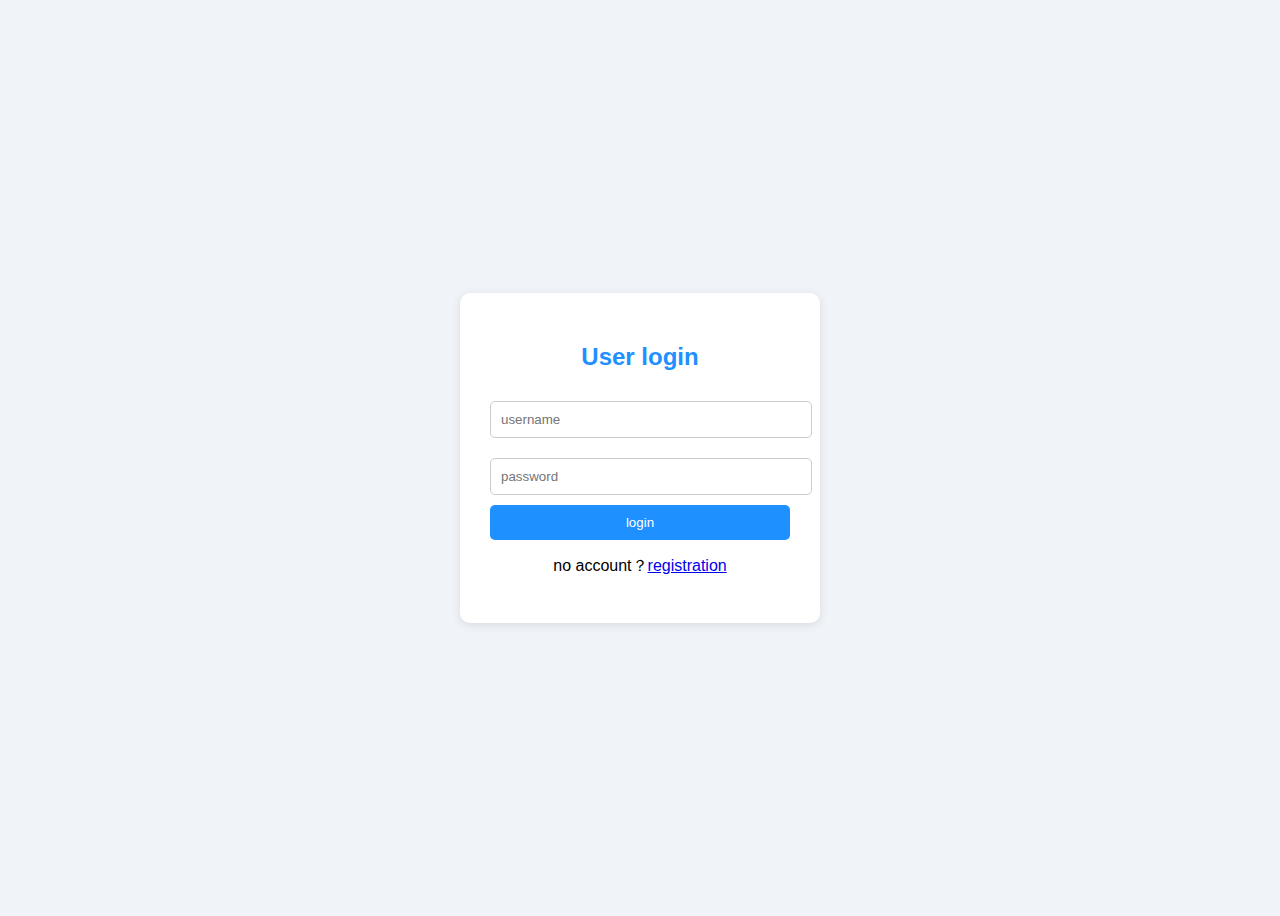
<file: index.html>
<!DOCTYPE html>
<html lang="zh">
<head>
  <meta charset="UTF-8">
  <title>System</title>
  <link rel="stylesheet" href="assets/css/style.css">
</head>
<body>
  <div class="container">
    <nav class="sidebar">
      <h2>System</h2>
      <ul>
        <li data-page="notice.html">Announcement</li>
        <li data-page="forum.html">Forum</li>
        <li data-page="rent.html">Rental</li>
        <li data-page="profile.html">Home</li>
        <li id="logout">Logout</li>
      </ul>
    </nav>
    <main class="content">
      <iframe id="main-frame" src="pages/notice.html" frameborder="0"></iframe>
    </main>
  </div>

  <script src="assets/js/app.js"></script>
  <script>
    if(!localStorage.getItem("username")){
      window.location.href = "login.html"
    }
    let username = localStorage.getItem("username")
    let id = localStorage.getItem("id")
    alert("welcome!"+username)

    let logout = document.getElementById("logout")
    logout.addEventListener("click",function(event){
      event.preventDefault();
      if(confirm("Exit?")){
        localStorage.clear()
        window.location.href = "login.html"
      }
    })
  </script>
</body>
</html>
</file>
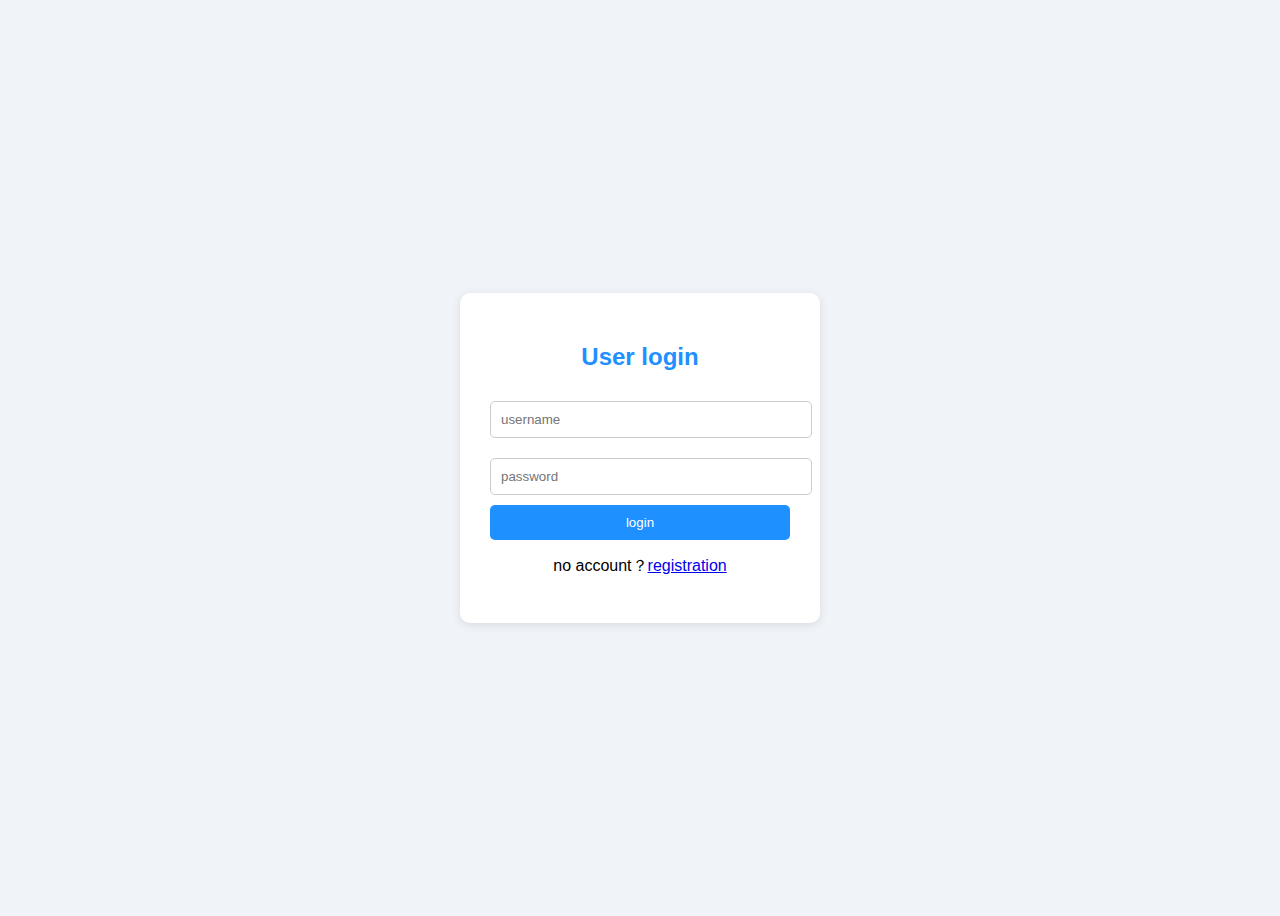
<file: login.html>
<!DOCTYPE html>
<html lang="zh">
<head>
  <meta charset="UTF-8">
  <title>login</title>
  <style>
    body {
      background-color: #f0f4f8;
      display: flex;
      align-items: center;
      justify-content: center;
      height: 100vh;
      font-family: sans-serif;
    }
    .login-box {
      background-color: white;
      padding: 30px;
      border-radius: 10px;
      box-shadow: 0 2px 10px rgba(0,0,0,0.1);
      width: 300px;
    }
    .login-box h2 {
      color: #1E90FF;
      text-align: center;
      margin-bottom: 20px;
    }
    input[type="text"],
    input[type="password"] {
      width: 100%;
      padding: 10px;
      margin: 10px 0;
      border: 1px solid #ccc;
      border-radius: 5px;
    }
    button {
      width: 100%;
      padding: 10px;
      background-color: #1E90FF;
      color: white;
      border: none;
      border-radius: 5px;
      cursor: pointer;
    }
    .register-link {
      text-align: center;
      margin-top: 10px;
    }
  </style>
  <script src="axios/axios.min.js"></script>
  <script src="config/api.js"></script>
</head>
<body>
  <div class="login-box">
    <h2>User login</h2>
    <form>
      <input id="username" type="text" placeholder="username">
      <input id="password" type="password" placeholder="password">
      <button id="login" >login</button>
    </form>
    <div class="register-link">
      <p>no account？<a href="register.html">registration</a></p>
    </div>
  </div>
  <script>
    let username = document.getElementById("username")
    let password = document.getElementById("password")
    let button = document.getElementById("login")
    button.addEventListener("click",function(event){
      event.preventDefault();
      button.innerText = "Logging..."
      const loginData = {
        username: username.value,
        password: password.value,
      };
      axios.post(API_USER.login, loginData, {
        headers: {
          'Content-Type': 'application/json'
        }
      })
      .then(response => {
        if(response.data.code === 1){
          localStorage.clear()
          localStorage.setItem("userId",response.data.data.id)
          localStorage.setItem("username",response.data.data.username)
          localStorage.setItem("role",response.data.data.role)
          window.location.href = "index.html"
        }
        else{
          alert("username or password error")
        }
      })
      .catch(error => {
        alert("service error, please wait for 10 mins")
      });
    })
    
  </script>
</body>
</html>
</file>
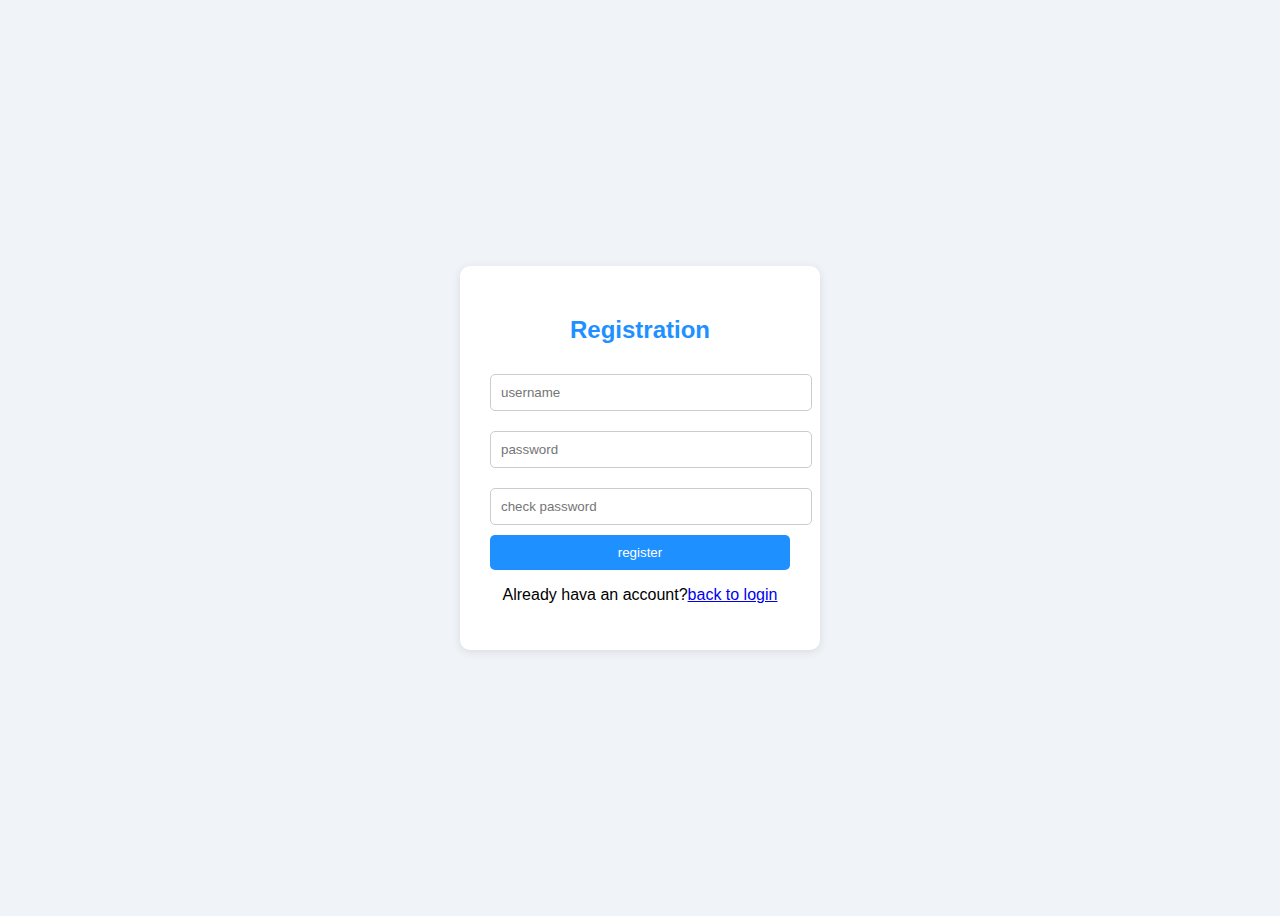
<file: register.html>
<!DOCTYPE html>
<html lang="zh">
<head>
  <meta charset="UTF-8">
  <title>registration</title>
  <style>
    body {
      background-color: #f0f4f8;
      display: flex;
      align-items: center;
      justify-content: center;
      height: 100vh;
      font-family: sans-serif;
    }
    .register-box {
      background-color: white;
      padding: 30px;
      border-radius: 10px;
      box-shadow: 0 2px 10px rgba(0,0,0,0.1);
      width: 300px;
    }
    .register-box h2 {
      color: #1E90FF;
      text-align: center;
      margin-bottom: 20px;
    }
    input {
      width: 100%;
      padding: 10px;
      margin: 10px 0;
      border: 1px solid #ccc;
      border-radius: 5px;
    }
    button {
      width: 100%;
      padding: 10px;
      background-color: #1E90FF;
      color: white;
      border: none;
      border-radius: 5px;
      cursor: pointer;
    }
    .login-link {
      text-align: center;
      margin-top: 10px;
    }
  </style>
  <script src="axios/axios.min.js"></script>
  <script src="config/api.js"></script>
</head>
<body>
  <div class="register-box">
    <h2>Registration</h2>
    <form>
      <input id="username" type="text" placeholder="username">
      <input id="pwd" type="password" placeholder="password">
      <input id="pwd-check" type="password" placeholder="check password">
      <button id="but">register</button>
    </form>
    <div class="login-link">
      <p>Already hava an account?<a href="login.html">back to login</a></p>
    </div>
  </div>
  <script type="module">
    import {isEmpty} from './utils/str.js'
    let username = document.getElementById("username")
    let pwd = document.getElementById("pwd")
    let pwdCheck = document.getElementById("pwd-check")
    let but = document.getElementById("but")
    but.addEventListener("click",function(event){
        if(isEmpty(username.value) || isEmpty(pwd.value)||isEmpty(pwdCheck.value)){
          alert("Input your username and password")
          return
        }
        if(pwd.value !== pwdCheck.value){
          alert("Please check your password")
          return
        }
        event.preventDefault();
        const data = {
          username: username.value,
          password: pwd.value,
        };
        axios.post(API_USER.register, data, {
          headers: {
            'Content-Type': 'application/json'
          }
        })
        .then(response => {
          if(response.data.code === 1){
            localStorage.clear()
            alert("Register successfully!")
            window.location.href = "login.html"
          }
          else{
            alert(response.data.message)
          }
        })
        .catch(error => {
          alert("service error, please wait for 10 mins")
        });
    })
  </script>
</body>
</html>
</file>
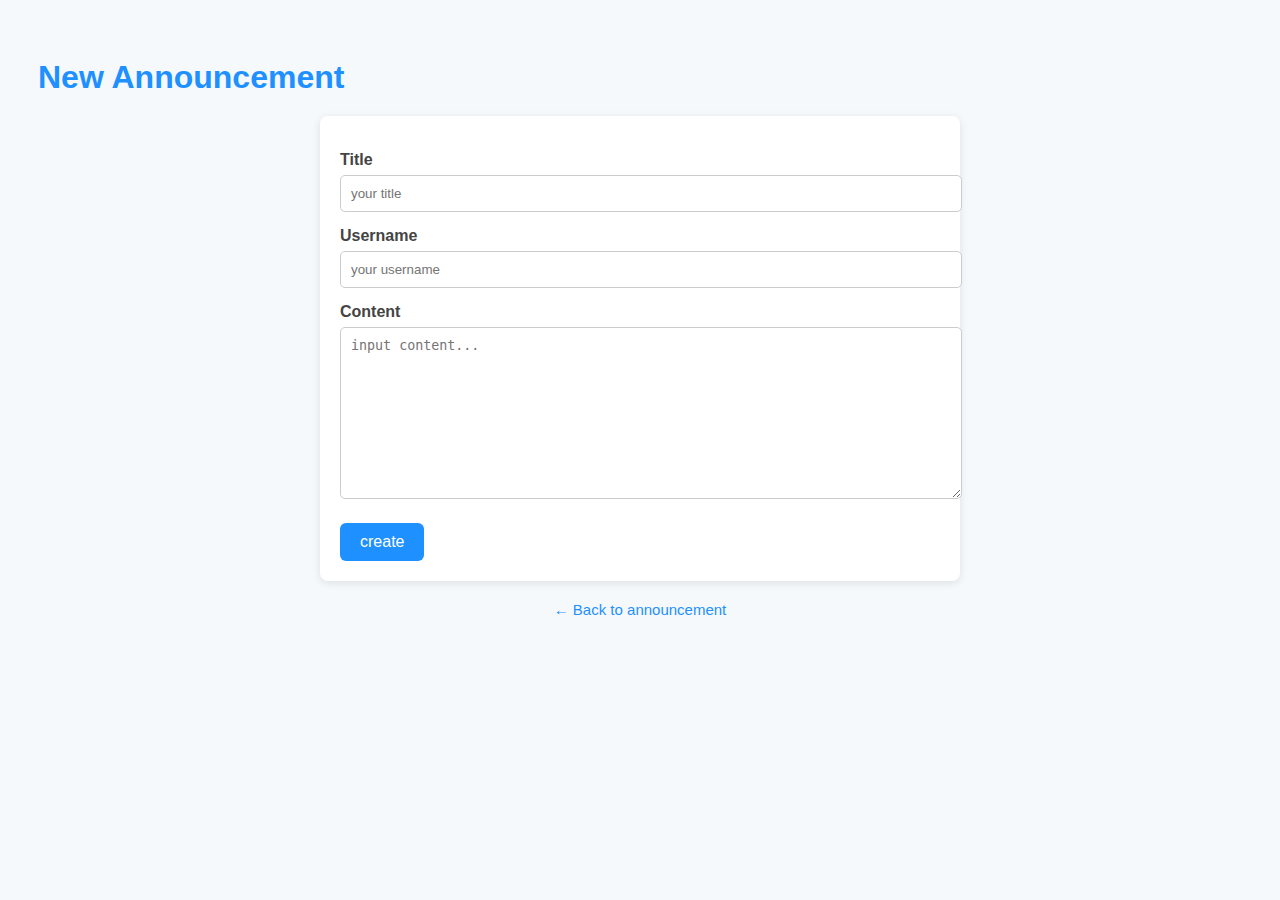
<file: pages/create_announcement.html>
<!DOCTYPE html>
<html lang="zh">
<head>
  <meta charset="UTF-8">
  <title>create announcement</title>
  <style>
    body {
      font-family: Arial, sans-serif;
      background-color: #f6f9fc;
      padding: 30px;
    }

    h1 {
      color: #1E90FF;
      margin-bottom: 20px;
    }

    form {
      background-color: #fff;
      padding: 20px;
      border-radius: 8px;
      max-width: 600px;
      margin: auto;
      box-shadow: 0 2px 8px rgba(0, 0, 0, 0.1);
    }

    label {
      display: block;
      margin-top: 15px;
      font-weight: bold;
      color: #444;
    }

    input[type="text"],
    input[type="date"],
    textarea {
      width: 100%;
      padding: 10px;
      margin-top: 6px;
      border: 1px solid #ccc;
      border-radius: 5px;
    }

    textarea {
      height: 150px;
      resize: vertical;
    }

    .submit-btn {
      margin-top: 20px;
      background-color: #1E90FF;
      color: white;
      padding: 10px 20px;
      border: none;
      border-radius: 6px;
      font-size: 16px;
      cursor: pointer;
    }

    .submit-btn:hover {
      background-color: #147acb;
    }

    .link-btn {
      display: inline-block;
      margin-top: 20px;
      font-size: 15px;
      color: #1E90FF;
      text-decoration: none;
      text-align: center;
    }

    .link-btn:hover {
      text-decoration: underline;
    }
  </style>
  <script src="../axios/axios.min.js"></script>
  <script src="../config/api.js"></script>
</head>
<body>

  <h1>New Announcement</h1>

  <form>
    <label>Title</label>
    <input id="createAnnoTitle" type="text" placeholder="your title">

    <label>Username</label>
    <input id="createAnnoUsername" type="text" placeholder="your username">
<!-- 
    <label>发布日期</label>
    <input type="date" value="2025-04-19"> -->

    <label>Content</label>
    <textarea id="createAnnoContent" placeholder="input content..."></textarea>

    <button id="createAnno" class="submit-btn">create</button>
  </form>

  <!-- 跳转按钮 -->
  <div style="text-align: center;">
    <a href="notice.html" class="link-btn">← Back to announcement</a><br>
    <!-- <a href="new_post.html" class="link-btn">📝 去发评论</a> -->
  </div>
  <script type="module">
    import {isEmpty} from '../utils/str.js'
    let createAnnoTitle = document.getElementById("createAnnoTitle")
    let createAnnoUsername = document.getElementById("createAnnoUsername")
    createAnnoUsername.value = localStorage.getItem("username")
    let createAnnoContent = document.getElementById("createAnnoContent")
    let createAnno = document.getElementById("createAnno")
    createAnno.addEventListener("click",function(event){
      event.preventDefault()
      if(isEmpty(createAnnoTitle.value)||isEmpty(createAnnoContent.value)||isEmpty(createAnnoUsername.value)){
        alert("Please complete the information.")
        return
      }
      const loginData = {
        title:createAnnoTitle.value,
        content: createAnnoContent.value,
        username: createAnnoUsername.value,
        userId: localStorage.getItem("userId")
      };
      axios.put(API_ANNOUNCEMENT.create, loginData, {
        headers: {
          'Content-Type': 'application/json'
        }
      })
        .then(response => {
        if(response.data.code === 1){
          alert("create accouncement successfully")
        }
        else{
          alert("username or password error")
        }
      })
        .catch(error => {
          alert("service error, please wait for 10 mins")
        });
      })

  </script>
</body>
</html>
</file>
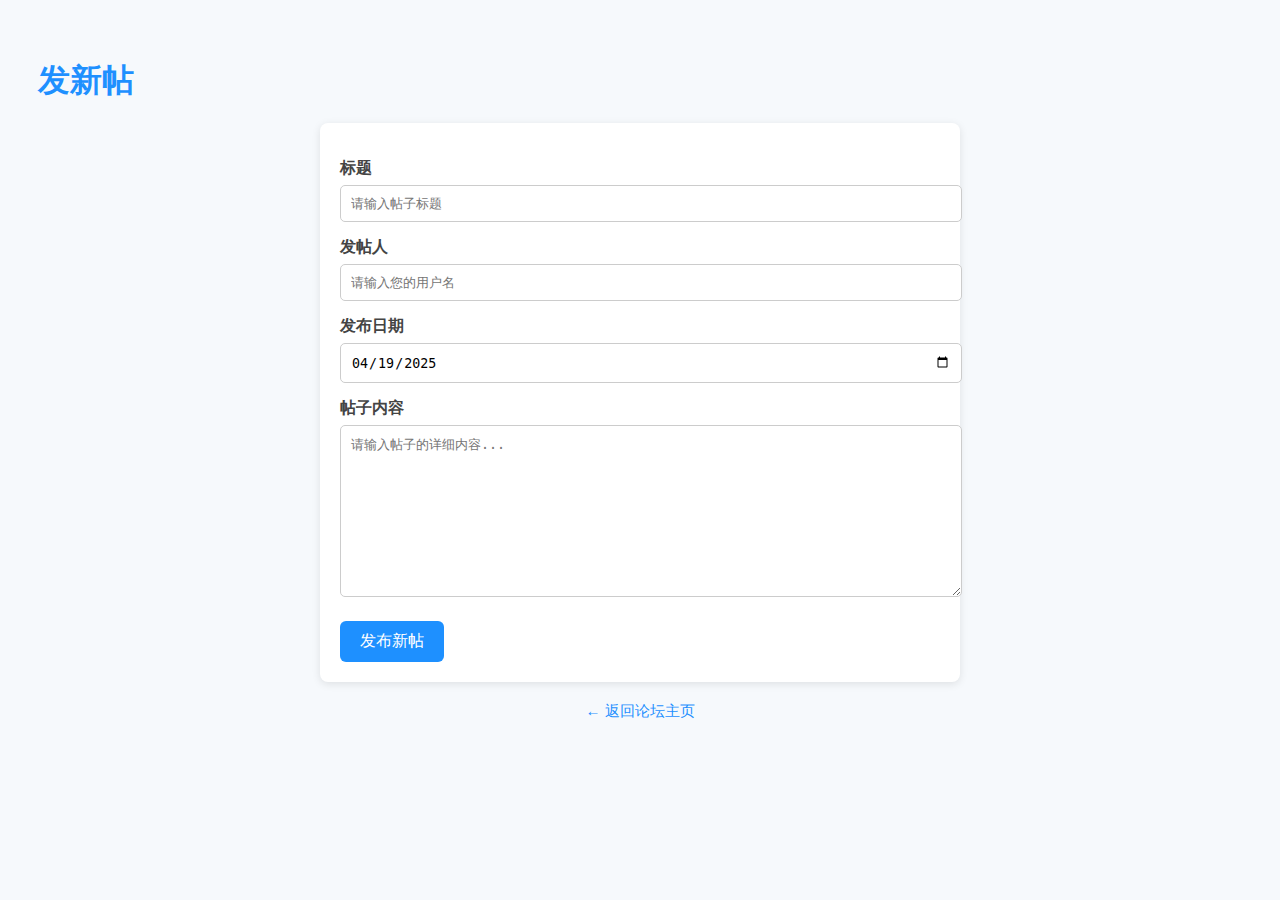
<file: pages/create_post.html>
<!DOCTYPE html>
<html lang="zh">
<head>
  <meta charset="UTF-8">
  <title>发新帖</title>
  <style>
    body {
      font-family: Arial, sans-serif;
      background-color: #f6f9fc;
      padding: 30px;
    }

    h1 {
      color: #1E90FF;
      margin-bottom: 20px;
    }

    form {
      background-color: #fff;
      padding: 20px;
      border-radius: 8px;
      max-width: 600px;
      margin: auto;
      box-shadow: 0 2px 8px rgba(0, 0, 0, 0.1);
    }

    label {
      display: block;
      margin-top: 15px;
      font-weight: bold;
      color: #444;
    }

    input[type="text"],
    input[type="date"],
    textarea {
      width: 100%;
      padding: 10px;
      margin-top: 6px;
      border: 1px solid #ccc;
      border-radius: 5px;
    }

    textarea {
      height: 150px;
      resize: vertical;
    }

    .submit-btn {
      margin-top: 20px;
      background-color: #1E90FF;
      color: white;
      padding: 10px 20px;
      border: none;
      border-radius: 6px;
      font-size: 16px;
      cursor: pointer;
    }

    .submit-btn:hover {
      background-color: #147acb;
    }

    .link-btn {
      display: inline-block;
      margin-top: 20px;
      font-size: 15px;
      color: #1E90FF;
      text-decoration: none;
      text-align: center;
    }

    .link-btn:hover {
      text-decoration: underline;
    }
  </style>
</head>
<body>

  <h1>发新帖</h1>

  <form>
    <label>标题</label>
    <input type="text" placeholder="请输入帖子标题">

    <label>发帖人</label>
    <input type="text" placeholder="请输入您的用户名">

    <label>发布日期</label>
    <input type="date" value="2025-04-19">

    <label>帖子内容</label>
    <textarea placeholder="请输入帖子的详细内容..."></textarea>

    <button class="submit-btn">发布新帖</button>
  </form>

  <!-- 跳转按钮 -->
  <div style="text-align: center;">
    <a href="forum.html" class="link-btn">← 返回论坛主页</a><br>
    <!-- <a href="new_post.html" class="link-btn">📝 去发评论</a> -->
  </div>

</body>
</html>
</file>
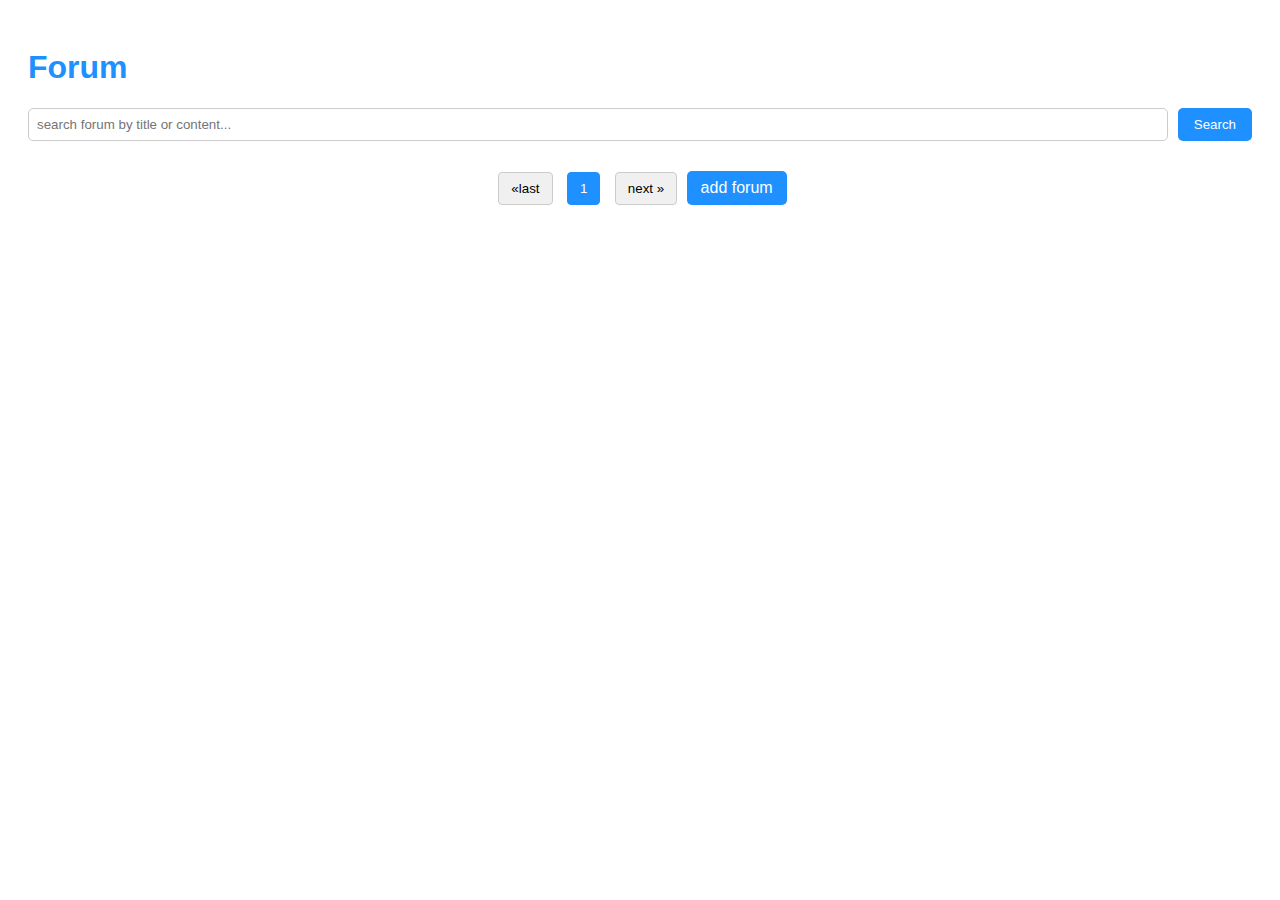
<file: pages/forum.html>
<!DOCTYPE html>
<html lang="zh">
<head>
  <meta charset="UTF-8">
  <title>Forum</title>
  <style>
    body {
      font-family: Arial, sans-serif;
      background-color: #ffffff;
      padding: 20px;
      color: #333;
    }

    h1 {
      color: #1E90FF;
    }

    .search-bar {
      margin-bottom: 20px;
      display: flex;
      gap: 10px;
    }

    .search-bar input {
      flex: 1;
      padding: 8px;
      border: 1px solid #ccc;
      border-radius: 5px;
    }

    .search-bar button {
      padding: 8px 16px;
      background-color: #1E90FF;
      color: white;
      border: none;
      border-radius: 5px;
      cursor: pointer;
    }

    .post {
      border: 1px solid #ddd;
      border-radius: 6px;
      margin-bottom: 20px;
      padding: 15px;
      background-color: #f9f9f9;
    }

    .post h3 {
      margin: 0;
      color: #1E90FF;
    }

    .meta {
      font-size: 13px;
      color: #666;
      margin-top: 5px;
      margin-bottom: 10px;
    }

    .post-content {
      color: #444;
      margin-bottom: 10px;
    }

    .toggle-btn {
      background-color: #1E90FF;
      color: white;
      padding: 6px 12px;
      border: none;
      border-radius: 5px;
      cursor: pointer;
      font-size: 14px;
    }
    .toggle-btn-del{
      background-color: red;
    }

    .comments {
      display: none;
      margin-top: 10px;
      padding-left: 10px;
      border-left: 2px solid #ccc;
    }

    .comments p {
      font-size: 14px;
      color: #555;
      margin-bottom: 5px;
    }

    .pagination {
      margin-top: 30px;
      text-align: center;
    }

    .pagination button {
      padding: 8px 12px;
      margin: 0 5px;
      background-color: #f0f0f0;
      border: 1px solid #ccc;
      border-radius: 4px;
      cursor: pointer;
    }

    .pagination button.active {
      background-color: #1E90FF;
      color: white;
      border-color: #1E90FF;
    }

    .pagination button:hover:not(.active) {
      background-color: #e0e0e0;
    }
    .comment-btn {
    display: inline-block;
    margin-top: 10px;
    padding: 6px 12px;
    background-color: #00bfff;
    color: white;
    text-decoration: none;
    border-radius: 5px;
    font-size: 14px;
  }

  .comment-btn:hover {
    background-color: #1c9ccf;
  }
  .post-btn {
    display: inline-block;
    background-color: #1E90FF;
    color: white;
    padding: 8px 14px;
    border-radius: 5px;
    text-decoration: none;
    margin-bottom: 20px;
  }

  .post-btn:hover {
    background-color: #157acb;
  }
  </style>
  <script src="../config/api.js"></script>
  <script src="../axios/axios.min.js"></script>
</head>
<body>

  <h1>Forum</h1>

  <!-- 🔍 搜索 -->
  <div class="search-bar">
    <input id="searchMessage" type="text" placeholder="search forum by title or content...">
    <button id="searchBut">Search</button>
  </div>

  <div id="post-container" class="container">
   
    <!-- <div class="post">
    <h3>小区电瓶车停放规范讨论</h3>
    <div class="meta">发起者：李四 | 日期：2025-04-15 | 阅读：142次</div>
    <div class="post-content">
      最近小区电瓶车乱停放问题严重，有没有可能规划一下车棚位置？
    </div>
    <button class="toggle-btn" onclick="toggleComments(this)">展开评论</button>
    <div class="comments">
      <p><strong>张三：</strong>支持！我家楼下都快没法走了。</p>
      <p><strong>王五：</strong>可以找物业沟通一下，我之前提过几次。</p>
    </div>
    <a href="new_post.html" class="comment-btn">发评论</a>
    </div> -->
  </div>
  <!-- 分页 -->
  <div class="pagination">
    <button id="lastForum">&laquo;last</button>
    <button id="showPage" class="active">1</button>
    <button id="nextForum">next &raquo;</button>
    <a href="create_post.html" class="post-btn">add forum</a>

  </div>

  <script type="module">
    import {isEmpty} from '../utils/str.js'
    let forumNowPage = 1
    let forumMaxPage = 1
    let forumPageSize = 3
    let searchMessage = document.getElementById("searchMessage")
    let searchBut = document.getElementById("searchBut")
    function searchForum(page,pageSize){
      let url = API_FORUM.page + `?page=${page}&size=${pageSize}`
      if(!isEmpty(searchMessage.value)){
        url += `&title=${searchMessage.value}`
      }
      axios.get(url, {
        headers: {
          'Content-Type': 'application/json'
        }
      })
      .then(response => {
        if(response.data.code === 1){
            forumNowPage = response.data.data.current
            forumMaxPage  = response.data.data.pages
            showPage.textContent = forumNowPage
            renderPosts(response.data.data.forums)
        }
      })
      .catch(error => {
        alert("Fail to get forums page")
        console.error(error);
      });
    }
    searchBut.addEventListener("click",function(event){
      searchForum(1,forumPageSize)
    })
    let lastForum = document.getElementById("lastForum")
    lastForum.addEventListener("click",function(){
        if(forumNowPage <= 1){
          return
        }
        forumNowPage -= 1
        searchForum(forumNowPage,3)
    })
    let nextForum = document.getElementById("nextForum")
    nextForum.addEventListener("click",function(){
      if(forumNowPage>=forumMaxPage){
        return
      }
      forumNowPage += 1
      searchForum(forumNowPage,3)
    })
    let showPage = document.getElementById("showPage")
    searchForum(1,3)
    window.toggleComments = function(button) {
      const comments = button.nextElementSibling;
      //show comment
      if (comments.style.display === "none" || comments.style.display === "") {
        comments.style.display = "block";
        button.textContent = "hide comment";
        const chosedForumId = button.getAttribute('forum-id')
  
        let commentData = localStorage.getItem("forumData");
        if (commentData) {
          let parsedData = JSON.parse(commentData);
          const comments = parsedData.find(obj => obj.id == chosedForumId).commentList;

          //which forum we need to insert comments
          let box = document.querySelector('[data-forumId="'+chosedForumId+'"]');
          console.log(comments)
          comments.forEach(post => {
            const postDiv = document.createElement("div");
            postDiv.innerHTML=`
                <p><strong>${post.username}：</strong>${post.comment}</p>
            `
            box.appendChild(postDiv);
          });
        }
      } else {
        comments.style.display = "none";
        button.textContent = "show comment";
      }
    }
    window.deleteForum = function(button){
      let id = button.getAttribute("forum-id")
      if(!confirm("Delete this forum?")){
        return
      }
      let url = API_FORUM.delete+ `/${id}`
      axios.delete(url, {
        headers: {
          'Content-Type': 'application/json'
        }
      })
      .then(response => {
        if(response.data.code === 1){
            searchForum(forumNowPage,forumPageSize)
        }
      })
      .catch(error => {
        alert("Fail to delete forum")
        console.error(error);
      });
    }
    function renderPosts(posts) {
      console.log(posts)
      // save current pages' fourm and comment message
      localStorage.setItem("forumData", JSON.stringify(posts));
      const container = document.getElementById("post-container");
      container.innerHTML = "";
      posts.forEach(post => {
        const postDiv = document.createElement("div");
        postDiv.className = "post";
        if(localStorage.getItem("role")==1){
          postDiv.innerHTML=`
            <h3>${post.title}</h3>
            <div class="meta">Author：${post.username} | Date：${post.createtime}</div>
            <div class="post-content">
              ${post.content}
            </div>
            <button class="toggle-btn" forum-id=${post.id} onclick="toggleComments(this)">show comments</button>
            <div data-forumId="${post.id}" class="comments">
            </div>
            <a href="new_post.html?forumId=${post.id}&title=${encodeURIComponent(post.title)}&user=${encodeURIComponent(post.username)}&time=${encodeURIComponent(post.createtime)}&content=${encodeURIComponent(post.content)}" class="comment-btn">add comment</a>
            <button class="toggle-btn toggle-btn-del" forum-id=${post.id} onclick="deleteForum(this)">delete</button>
          `
        }else{
          postDiv.innerHTML=`
            <h3>${post.title}</h3>
            <div class="meta">Author：${post.username} | Date：${post.createtime}</div>
            <div class="post-content">
              ${post.content}
            </div>
            <button class="toggle-btn" forum-id=${post.id} onclick="toggleComments(this)">show comments</button>
            <div data-forumId="${post.id} class="comments">
            </div>
            <a href="new_post.html" class="comment-btn">add comment</a>
          `
        }
        
        container.appendChild(postDiv);
      });
    }

  </script>
</body>
</html>
</file>
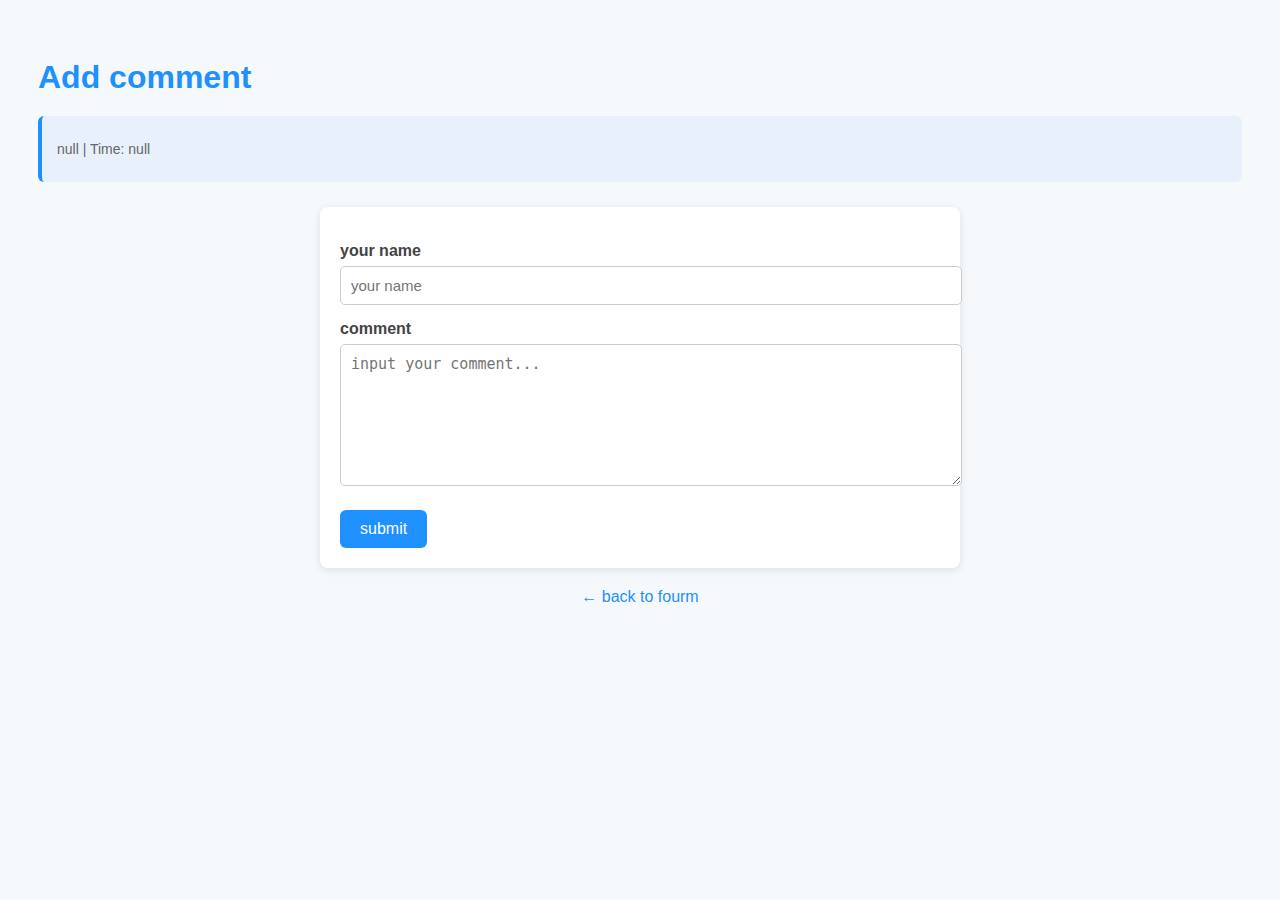
<file: pages/new_post.html>
<!DOCTYPE html>
<html lang="zh">
<head>
  <meta charset="UTF-8">
  <title>发表评论</title>
  <style>
    body {
      font-family: Arial, sans-serif;
      background-color: #f6f9fc;
      padding: 30px;
      color: #333;
    }

    h1 {
      color: #1E90FF;
      margin-bottom: 20px;
    }

    .post-preview {
      background-color: #e8f1fb;
      padding: 15px;
      border-left: 4px solid #1E90FF;
      border-radius: 6px;
      margin-bottom: 25px;
    }

    .post-preview h2 {
      margin: 0 0 10px;
      font-size: 20px;
      color: #333;
    }

    .meta {
      color: #666;
      font-size: 14px;
      margin-bottom: 10px;
    }

    .content {
      font-size: 15px;
      line-height: 1.6;
    }

    form {
      background-color: #fff;
      padding: 20px;
      border-radius: 8px;
      max-width: 600px;
      margin: auto;
      box-shadow: 0 2px 8px rgba(0, 0, 0, 0.1);
    }

    label {
      display: block;
      margin-top: 15px;
      font-weight: bold;
      color: #444;
    }

    input[type="text"],
    textarea {
      width: 100%;
      padding: 10px;
      margin-top: 6px;
      border: 1px solid #ccc;
      border-radius: 5px;
      font-size: 15px;
    }

    textarea {
      height: 120px;
      resize: vertical;
    }

    .submit-btn {
      margin-top: 20px;
      background-color: #1E90FF;
      color: white;
      padding: 10px 20px;
      border: none;
      border-radius: 6px;
      font-size: 16px;
      cursor: pointer;
    }

    .submit-btn:hover {
      background-color: #147acb;
    }

    .back-btn {
      display: block;
      text-align: center;
      margin-top: 20px;
      color: #1E90FF;
      font-size: 16px;
      text-decoration: none;
    }

    .back-btn:hover {
      text-decoration: underline;
    }
  </style>
  <script src="../config/api.js"></script>
  <script src="../axios/axios.min.js"></script>
</head>
<body>

  <h1>Add comment</h1>
  <!-- 模拟帖子的预览部分 -->
  <div class="post-preview">
    <h2 id="add_title"></h2>
    <div id="add_user" class="meta"></div>
    <div id="add_content" class="content"></div>
  </div>

  <!-- 评论表单 -->
  <form>
    <label >your name</label>
    <input id="username" type="text" id="author" placeholder="your name">
    <label >comment</label>
    <textarea id="comment" placeholder="input your comment..."></textarea>
    <button id="addComment" class="submit-btn">submit</button>
  </form>

  <!-- 返回按钮 -->
  <a href="forum.html" class="back-btn">← back to fourm</a>
<script type="module">
  import {isEmpty} from '../utils/str.js'
  let add_title = document.getElementById("add_title");
  let add_user = document.getElementById("add_user");
  let add_content = document.getElementById("add_content");
  let username = document.getElementById("username");
  let comment = document.getElementById("comment");
  let addComment = document.getElementById("addComment");

  let urlParams = new URLSearchParams(window.location.search);
  let forumId = urlParams.get('forumId'); 
  let title = urlParams.get('title'); 
  let user = urlParams.get('user') + " | Time: " + urlParams.get('time'); 
  let content = urlParams.get('content'); 

  // ✅ 显示赋值给页面元素
  add_title.textContent = title;
  add_user.textContent = user;
  add_content.textContent = content;
  username.value = localStorage.getItem("username")

  addComment.addEventListener("click", function(event) {
    event.preventDefault()
    if(isEmpty(username.value)||isEmpty(comment.value)){
      return;
    }
    const forumData = {
        forumid: forumId,
        userid: localStorage.getItem("userId"),
        username: username.value,
        comment: comment.value
      };
      axios.put(API_COMMENT.create, forumData, {
        headers: {
          'Content-Type': 'application/json'
        }
      })
      .then(response => {
        console.log(response.data)
        if(response.data.code === 1){
          alert("Add comment successfully")
        }else{
          alert("Service buzy,Try again later.")
        }
        window.location.href = "forum.html"
        })
      .catch(error => {alert("fail to add comment")
        window.location.href = "forum.html"
      });
      // window.location.href = "forum.html"
  });
</script>

</body>
</html>
</file>
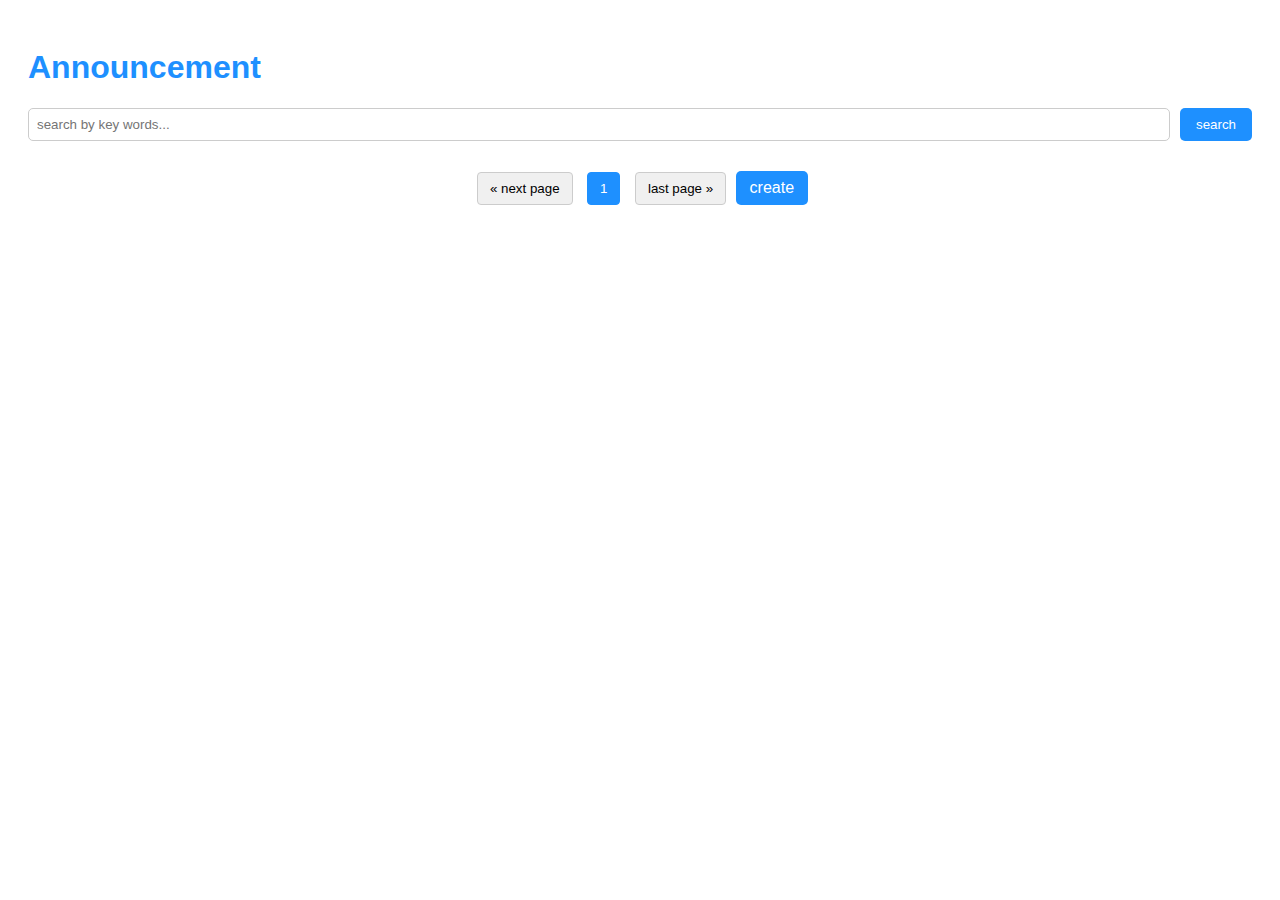
<file: pages/notice.html>
<!DOCTYPE html>
<html lang="zh">
<head>
  <meta charset="UTF-8">
  <title>Announcement</title>
  <style>
    body {
      font-family: Arial, sans-serif;
      background-color: #ffffff;
      padding: 20px;
      color: #333;
    }

    h1 {
      color: #1E90FF;
    }

    .search-bar {
      margin-bottom: 20px;
      display: flex;
      gap: 10px;
    }

    .search-bar input {
      flex: 1;
      padding: 8px;
      border: 1px solid #ccc;
      border-radius: 5px;
    }

    .search-bar button {
      padding: 8px 16px;
      background-color: #1E90FF;
      color: white;
      border: none;
      border-radius: 5px;
      cursor: pointer;
    }

    .notice {
      border-bottom: 1px solid #ccc;
      padding: 15px 0;
    }

    .notice h3 {
      color: #1E90FF;
      margin-bottom: 5px;
    }

    .notice p.content {
      color: #444;
    }

    .notice .meta {
      font-size: 13px;
      color: #777;
      margin-top: 5px;
    }

    .pagination {
      margin-top: 30px;
      text-align: center;
    }

    .pagination button {
      padding: 8px 12px;
      margin: 0 5px;
      background-color: #f0f0f0;
      border: 1px solid #ccc;
      border-radius: 4px;
      cursor: pointer;
    }

    .pagination button.active {
      background-color: #1E90FF;
      color: white;
      border-color: #1E90FF;
    }

    .pagination button:hover:not(.active) {
      background-color: #e0e0e0;
    }
    .post-btn {
      display: inline-block;
      background-color: #1E90FF;
      color: white;
      padding: 8px 14px;
      border-radius: 5px;
      text-decoration: none;
      margin-bottom: 20px;
    }

    .post-btn:hover {
      background-color: #157acb;
    }
  </style>
  <script src="../config/api.js"></script>
  <script src="../axios/axios.min.js"></script>
</head>
<body>

  <h1>Announcement</h1>

  <!-- 🔍 搜索框 -->
  <div class="search-bar">
    <input id="anno_key" type="text" placeholder="search by key words...">
    <button id="anno_search">search</button>
  </div>

 <div id="notices-container">

 </div>

  <!--  分页按钮 -->
  <div class="pagination">
    <button id="anno_but_last">&laquo; next page</button>
    <button id="anno_page" class="active">1</button>
    <button id="anno_but_next">last page &raquo;</button>
    <a id="anno_create" ref="create_post.html" class="post-btn">create</a>
  </div>
  <script type="module">
    import {isEmpty} from '../utils/str.js'
    let annoNowPage = 1
    let annoMaxPage = 1
    let annoPageSize = 4
   
    
    let annoContainer = document.getElementById("notices-container")
    let annoKey = document.getElementById("anno_key")
    let annoSearch = document.getElementById("anno_search")
    annoSearch.addEventListener("click",function(event){
      getPage(annoNowPage,annoPageSize)
    })
    let annoLastBtu = document.getElementById("anno_but_last")
    annoLastBtu.addEventListener("click",function(event){
      if(annoNowPage<=0){
        return
      }
      else{
        annoNowPage -= 1
        getPage(annoNowPage,annoPageSize)
      }
    })
    let annoNextBtu = document.getElementById("anno_but_next")
    annoNextBtu.addEventListener("click",function(event){
      if(annoNowPage>=annoMaxPage){
        return
      }
      else{
        annoNowPage += 1
        getPage(annoNowPage,annoPageSize)
      }
    })
    let annoPage = document.getElementById("anno_page")
    annoPage.textContent = annoNowPage
    let annoCreate = document.getElementById("anno_create")
    annoCreate.addEventListener("click",function(event){
      event.preventDefault();
      let role = localStorage.getItem("role")
      console.log(role)
      if(role != 1){
        alert("Non-administrator")
        return
      }
      window.location.href = "create_announcement.html"
    })

    function getPage(page,size){
      let anno_url = API_ANNOUNCEMENT.page
      if(isEmpty(annoPage.textContent)){
        anno_url = API_ANNOUNCEMENT.page +`?pageNo=${annoNowPage}&pageSize=${annoPageSize}`
      }else{
        anno_url = API_ANNOUNCEMENT.page +`?pageNo=${annoNowPage}&pageSize=${annoPageSize}&message=${annoKey.value}`
      }
      axios.get(anno_url, {
        headers: {
          'Content-Type': 'application/json'
        }
      })
      .then(response => {
        if(response.data.code === 1){
          //change current page
          annoNowPage = response.data.data.current
          //change max page
          annoMaxPage = response.data.data.pages
          //change 
          annoPage.textContent = response.data.data.current
          updatePage(response.data.data.records)
        }
        else{
          console.log(response.data)
        }
      })
      .catch(error => {
        alert("service error, please wait for 10 mins")
      });
    }
    getPage(1,annoPageSize)

    function updatePage(data){
      // show announcement
      const notices = annoContainer.querySelectorAll('.notice');
      notices.forEach(notice => notice.remove());
      data.forEach(item => {
          const noticeDiv = document.createElement('div');
          noticeDiv.className = 'notice';
          if(localStorage.getItem("role")==1){
               noticeDiv.innerHTML = `
            <h3>${item.title}</h3>
            <p class="content">${item.content}</p>
            <div class="meta">Time：${item.createtime}　Administrator：${item.username} <button class="clild-but" anno-id=${item.id}>delete</button></div>
          `;
          }
          else{
               noticeDiv.innerHTML = `
            <h3>${item.title}</h3>
            <p class="content">${item.content}</p>
            <div class="meta">Time：${item.createtime}　Administrator：${item.username}</div>
          `;
          }
          annoContainer.appendChild(noticeDiv);
        });
      // add delete button
      if(localStorage.getItem("role") == 1){
        const annoItems = document.querySelectorAll('.clild-but');
        console.log("annoItems->",annoItems)
        annoItems.forEach(item => {
            item.addEventListener('click', () => {
              deleteAnno(item.getAttribute('anno-id'))
            });
          });
      }
    }
    function deleteAnno(id){
      const url = API_ANNOUNCEMENT.delete +`/${id}`
      axios.delete(url, {
        headers: {
          'Content-Type': 'application/json'
        }
      })
      .then(response => {
        if(response.data.code === 1){
          getPage(annoNowPage,annoPageSize)
        }
        else{
          alert(response.data.message)
        }
      })
      .catch(error => {
        alert("service error, please wait for 10 mins")
      });
    }
    
    
 </script>
</body>
</html>
</file>
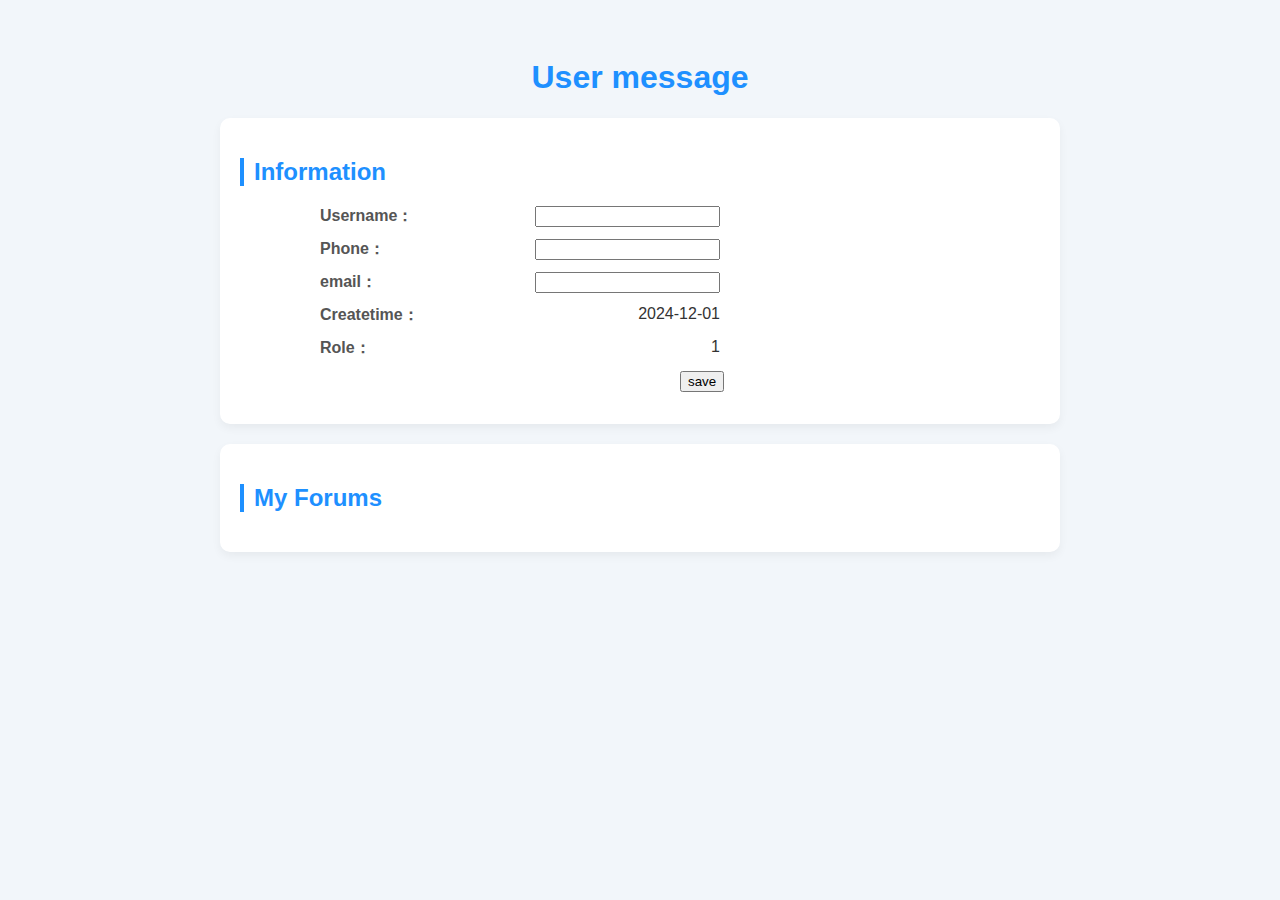
<file: pages/profile.html>
<!DOCTYPE html>
<html lang="zh">
<head>
  <meta charset="UTF-8">
  <title>Home</title>
  <style>
    body {
      font-family: 'Segoe UI', sans-serif;
      background-color: #f2f6fa;
      padding: 30px;
      color: #333;
    }

    h1 {
      text-align: center;
      color: #1E90FF;
    }

    .section {
      background-color: white;
      padding: 20px;
      border-radius: 10px;
      max-width: 800px;
      margin: 20px auto;
      box-shadow: 0 4px 10px rgba(0, 0, 0, 0.05);
    }

    .section h2 {
      border-left: 4px solid #1E90FF;
      padding-left: 10px;
      margin-bottom: 20px;
      color: #1E90FF;
    }

    .info-row {
      display: flex;
      justify-content: space-between;
      margin-bottom: 12px;
      width: 50%;
      margin-left: 10%;
    }
    .but{
      display: flex;
      justify-content: space-between;
      margin-bottom: 12px;
      /* width: 50%; */
      margin-left: 55%;
    }

    .info-row label {
      font-weight: bold;
      color: #555;
    }

    .post-list {
      list-style: none;
      padding: 0;
    }

    .post-item {
      padding: 12px;
      border-bottom: 1px solid #e0e0e0;
      display: flex;
      justify-content: space-between;
      align-items: center;
    }

    .post-item span {
      font-size: 16px;
    }

    .delete-btn {
      padding: 6px 12px;
      background-color: #ff4d4f;
      color: white;
      border: none;
      border-radius: 5px;
      cursor: pointer;
    }

    .delete-btn:hover {
      background-color: #d9363e;
    }

    .no-posts {
      color: #888;
      font-style: italic;
      text-align: center;
      padding: 15px;
    }
    .text-way{
      text-align: right;
    }
  </style>
  <script src="../config/api.js"></script>
  <script src="../axios/axios.min.js"></script>
    <script>
 
  </script>
</head>
<body>

  <h1>User message</h1>

  <!-- 🧍 用户信息 -->
  <div class="section">
    <h2>Information</h2>
    <div  class="info-row">
      <label>Username：</label><input id="username" class="text-way" type="text">
    </div>
    <div  class="info-row">
      <label>Phone：</label><input id="phone" class="text-way" type="text">
    </div>
    <div  class="info-row">
      <label>email：</label><input id="email" class="text-way" type="text">
    </div>
    <div  class="info-row">
      <label>Createtime：</label><span id="createtime">2024-12-01</span>
    </div>
    <div  class="info-row">
      <label>Role：</label><span id="role">1</span>
    </div>
    <button id="save" class="but">save</button>
  </div>

  <!-- 📝 发帖管理 -->
  <div class="section" id="myForum">
    <h2>My Forums</h2>
    <ul id="postList" class="post-list">
      <!-- <li class="post-item">
        <span>【2025-03-15】关于楼道堆放杂物问题</span>
        <button class="delete-btn" onclick="deletePost(this)">删除</button>
      </li>
      <li class="post-item">
        <span>【2025-04-01】建议增设儿童游乐区</span>
        <button class="delete-btn" onclick="deletePost(this)">删除</button>
      </li> -->
    </ul>
  </div>
  <script type="module">
    import {isEmpty} from '../utils/str.js'
    let username = document.getElementById("username")
    let phone = document.getElementById("phone")
    let email = document.getElementById("email")
    let createtime = document.getElementById('createtime')
    let role = document.getElementById("role")

    let postList = document.getElementById("postList")
    let save = document.getElementById("save")
    save.addEventListener("click",saveUserInformation)
    function getUserInformation(){
      const userId = localStorage.getItem("userId")
      let url = API_USER.getMessage +`/${userId}`
      axios.get(url, {
        headers: {
          'Content-Type': 'application/json'
        }
      })
      .then(response => {
        if(response.data.code === 1){
          username.value = response.data.data.username
          phone.value = response.data.data.phone
          email.value = response.data.data.email
          createtime.value = response.data.data.createtime
          if(localStorage.getItem("role")==1){
            role.value = "Residents"
          }else{
            role.value = "Administrator"
          }
        }
        else{
          console.log(response.data.message)
        }
      })
      .catch(error => {
        console.log(error)
        alert("home forum error, please wait for 10 mins")
      });
    }
    function saveUserInformation(){
      event.preventDefault();
      const updateData = {
        id: localStorage.getItem("userId"),
        username: username.value,
        phone: phone.value,
        email: email.value
      };
      axios.put(API_USER.update, updateData, {
        headers: {
          'Content-Type': 'application/json'
        }
      })
      .then(response => {
        if(response.data.code === 1){
          alert("You have changed your information successfully.")
        }
        else{
          alert(response.data.message)
        }
      })
      .catch(error => {
        alert("service error, please wait for 10 mins")
      });
    }
    function getForumByUserId(){
      const userId = localStorage.getItem("userId")
      if(!userId){
        alert("Please login again!")
        return
      }
      let url = API_FORUM.getUserForum +`/${userId}`
      axios.get(url, {
        headers: {
          'Content-Type': 'application/json'
        }
      })
      .then(response => {
        if(response.data.code === 1){
          updateUSerForum(response.data.data)
        }
        else{
          console.log(response.data.message)
        }
      })
      .catch(error => {
        console.log(error)
        alert("home forum error, please wait for 10 mins")
      });
    }
    function updateUSerForum(data){
      const notices = postList.querySelectorAll('.post-item');
      notices.forEach(notice => notice.remove());
      data.forEach(item => {
          const forumLi = document.createElement('li');
          forumLi.className = 'post-item';
              
          const span = document.createElement('span');
          span.textContent = `【${item.createtime}】${item.title}`;
              
          const button = document.createElement('button');
          button.className = 'delete-btn';
          button.textContent = 'delete';
          button.setAttribute('forum-id', item.id);
              
          // 正确绑定点击事件，这里的 `this` 是按钮
          button.addEventListener('click', function () {
            deleteForum(this,item.id); // this 就是当前被点击的按钮
          });
        
          forumLi.appendChild(span);
          forumLi.appendChild(button);
          postList.appendChild(forumLi);
          });
    }
    function deleteForum(element,id){
      if(!confirm("Do you want to delete this forum?")){
        return
      }
      let url = API_FORUM.delete +`/${id}`
      axios.delete(url, {
        headers: {
          'Content-Type': 'application/json'
        }
      })
      .then(response => {
        if(response.data.code === 1){
          // updateUSerForum(response.data)
          const postItem = element.parentElement;
          postItem.remove();

          const remainingPosts = document.querySelectorAll('.post-item').length;
          if (remainingPosts === 0) {
            document.getElementById('postList').innerHTML = '<li class="no-posts">NULL</li>';
          }
        }
        else{
          console.log(response.data.message)
        }
      })
      .catch(error => {
        console.log(error)
        alert("home forum error, please wait for 10 mins")
      });
    }
    getUserInformation()
    getForumByUserId()
  </script>
</body>
</html>
</file>
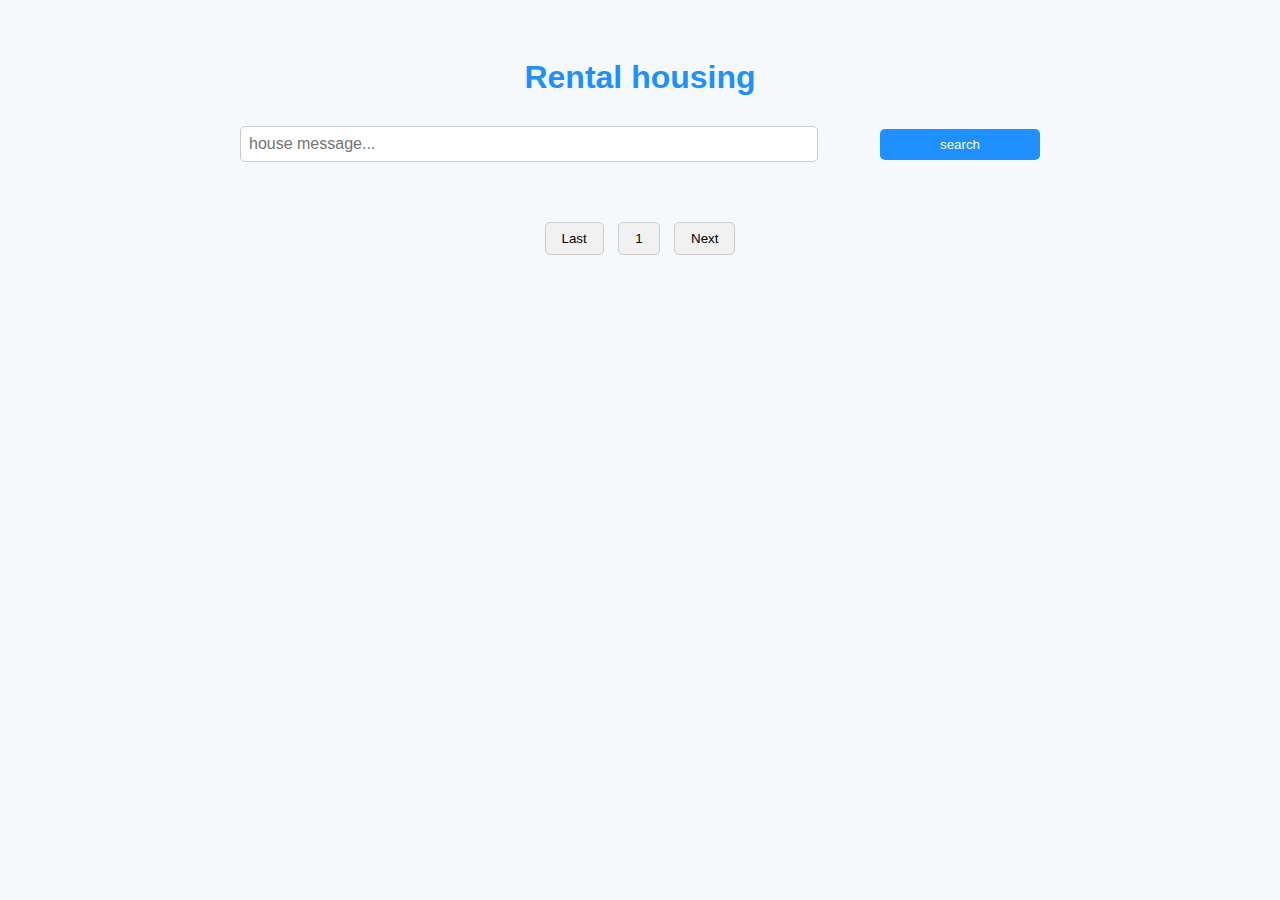
<file: pages/rent.html>
<!DOCTYPE html>
<html lang="zh">
<head>
  <meta charset="UTF-8">
  <title>Rental housing</title>
  <style>
    body {
      font-family: Arial, sans-serif;
      background-color: #f6f9fc;
      padding: 30px;
    }

    h1 {
      text-align: center;
      color: #1E90FF;
      margin-bottom: 30px;
    }

    .search-bar {
      max-width: 800px;
      margin: 0 auto 30px;
      display: flex;
      justify-content: space-between;
      align-items: center;
    }

    .search-bar input[type="text"] {
      width: 70%;
      padding: 8px;
      font-size: 16px;
      border: 1px solid #ccc;
      border-radius: 5px;
    }

    .search-bar button {
      width: 20%;
      padding: 8px;
      background-color: #1E90FF;
      color: white;
      border: none;
      border-radius: 5px;
      cursor: pointer;
    }

    .search-bar button:hover {
      background-color: #147acb;
    }

    .rent-list {
      display: grid;
      grid-template-columns: repeat(2, 1fr);
      gap: 20px;
      max-width: 1000px;
      margin: 0 auto;
    }

    .rent-item {
      background-color: white;
      padding: 15px;
      border-radius: 8px;
      box-shadow: 0 2px 8px rgba(0, 0, 0, 0.1);
    }

    .rent-item img {
      width: 100%;
      border-radius: 8px;
      height: 200px;
      object-fit: cover;
      margin-bottom: 15px;
    }

    .rent-item h3 {
      font-size: 18px;
      color: #333;
    }

    .rent-item .info {
      margin-bottom: 12px;
    }

    .info span {
      /* display: inline-block; */
      width: 45%;
      font-weight: bold;
      color: #444;
    }

    .info .value {
      color: #666;
    }

    .rent-item .contact {
      text-align: center;
      margin-top: 15px;
    }

    .contact a {
      background-color: #1E90FF;
      color: white;
      padding: 8px 12px;
      border-radius: 5px;
      text-decoration: none;
    }

    .contact a:hover {
      background-color: #147acb;
    }

    .pagination {
      text-align: center;
      margin-top: 30px;
    }

    .pagination button {
      padding: 8px 16px;
      background-color: #f1f1f1;
      border: 1px solid #ccc;
      border-radius: 5px;
      margin: 0 5px;
      cursor: pointer;
    }

    .pagination button:hover {
      background-color: #e0e0e0;
    }
  </style>
  <script src="../config/api.js"></script>
  <script src="../axios/axios.min.js"></script>
</head>
<body>

  <h1>Rental housing</h1>

  <!-- 搜索框 -->
  <div class="search-bar">
    <input id="searchMessage" type="text" placeholder="house message...">
    <button id="searchButton">search</button>
  </div>

  <!-- 房屋租赁列表 -->
  <div id="rentContainer" class="rent-list">
  </div>

  <!-- 分页 -->
  <div class="pagination">
    <button id="rentLast">Last</button>
    <button id="rentNow">1</button>
    <button id="rentNext">Next</button>
  </div>
  <script type="module">
    import {isEmpty} from '../utils/str.js'
    window.contactLandloard = function(name,phone){
      alert("Landloard:"+name+",Phone:"+phone)
    }
    let rentMaxPage = 1
    let rentNowPage = 1
    let rentPageSize = 4
    let searchMessage = document.getElementById("searchMessage")
    let searchButton = document.getElementById("searchButton")
    searchButton.addEventListener("click",function(){
      getRentalPage(rentNowPage,rentMaxPage)
    })
    let rentNow = document.getElementById("rentNow")
    rentNow.innerText = rentNowPage
    let rentLast = document.getElementById("rentLast")
    rentLast.addEventListener("click",function(){
      if(rentNowPage<=1){
        return
      }
      rentNowPage -= 1
      rentNow.innerText = rentNowPage
      getRentalPage(rentNowPage,rentPageSize)
    })
    let rentNext = document.getElementById("rentNext")
    rentNext.addEventListener("click",function(){
      if(rentNowPage >= rentMaxPage){
        return
      }
      rentNowPage +=1
      rentNow.innerText = rentNowPage
      getRentalPage(rentNowPage,rentPageSize)
    })
    let rentContainer = document.getElementById("rentContainer")
    function getRentalPage(page,size){
      let url = API_RENTAL.page + `?pageNo=${page}&pageSize=${size}`
      if(!isEmpty(searchMessage.value)){
        url += `&message=${searchMessage.value}`
      }
      axios.get(url, {
        headers: {
          'Content-Type': 'application/json'
        }
      })
      .then(response => {
        if(response.data.code === 1){
                rentMaxPage = response.data.data.pages
            renderPage(response.data.data.records)
        }else{
          alert("Servive error,Please try again later")
          return
        }
      })
      .catch(error => {
        alert("Fail to get rental page")
        console.error(error);
      });
    }
    function renderPage(data){
      // console.log(data)
      rentContainer.innerHTML = ''; // 清空旧内容
      data.forEach(item => {
        const rentItem = document.createElement('div');
        rentItem.className = 'rent-item';
        rentItem.innerHTML = `
          <img src="../resource/house.jpeg" alt="photo">
          <h3>${item.address}</h3>
          <div class="info">
            <span>price：&nbsp;</span><span class="value">${item.price}</span><br>
            <hr>
            <span>description：</span><span class="value">${item.description}</span><br>
            <hr>
            <span>time：</span><span class="value">${item.createtime}</span><br>
            <hr>
            <span>landloard：</span><span class="value">${item.username}</span>
          </div>
          <div class="contact">
            <a onclick="contactLandloard('${item.username}','${item.phone}')">contact</a>
          </div>
        `;
        rentContainer.appendChild(rentItem);
      });
    }
    getRentalPage(rentNowPage,rentPageSize )
  </script>
</body>
</html>
</file>
<file: assets/css/style.css>
* {
  margin: 0;
  padding: 0;
  box-sizing: border-box;
}
body, html {
  height: 100%;
  font-family: "Segoe UI", sans-serif;
}
.container {
  display: flex;
  height: 100vh;
}
.sidebar {
  width: 200px;
  background-color: #1E90FF;
  color: white;
  display: flex;
  flex-direction: column;
  padding: 20px;
}
.sidebar h2 {
  text-align: center;
  margin-bottom: 30px;
}
.sidebar ul {
  list-style: none;
}
.sidebar li {
  padding: 15px;
  cursor: pointer;
  border-radius: 5px;
  transition: background-color 0.3s;
}
.sidebar li:hover {
  background-color: #4682B4;
}
.content {
  flex: 1;
  background-color: #f5f7fa;
  padding: 0;
}
iframe {
  width: 100%;
  height: 100%;
  border: none;
}
ul>li:hover{
  background-color: white;
}
</file>
